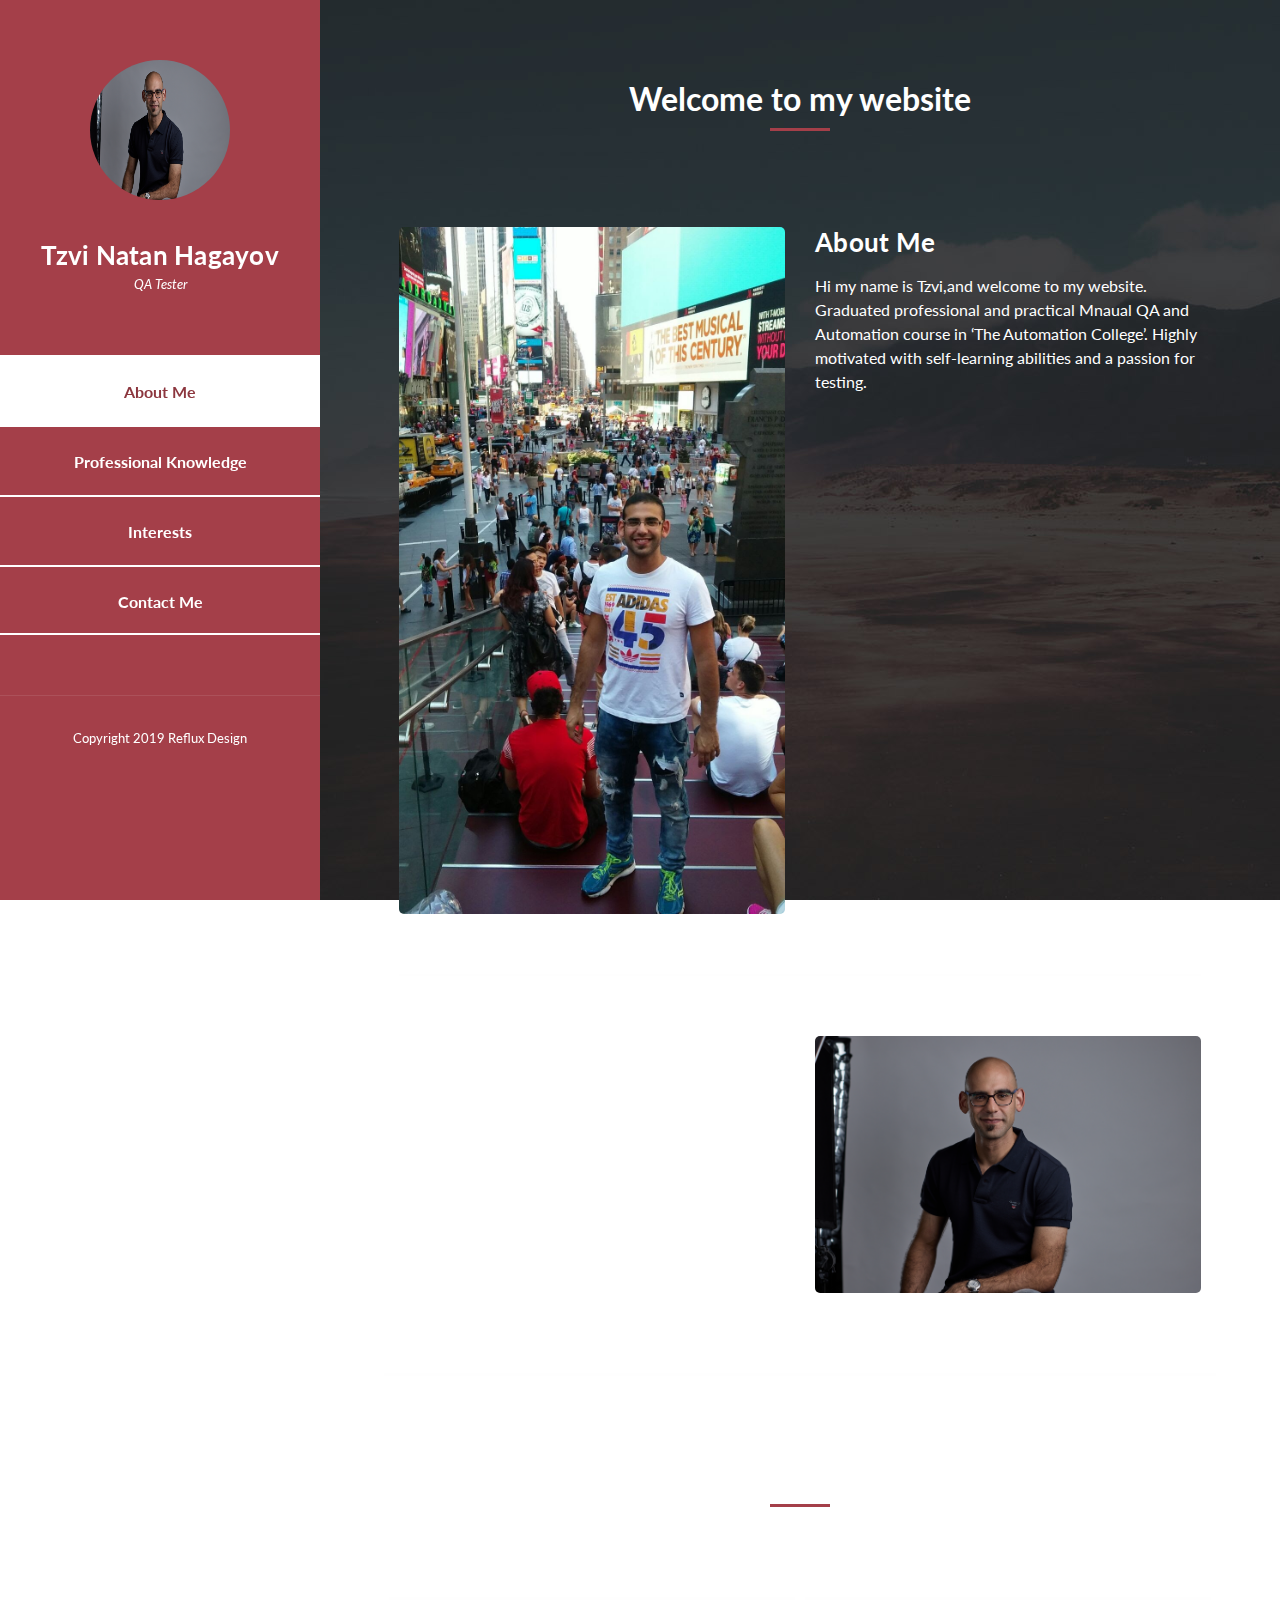
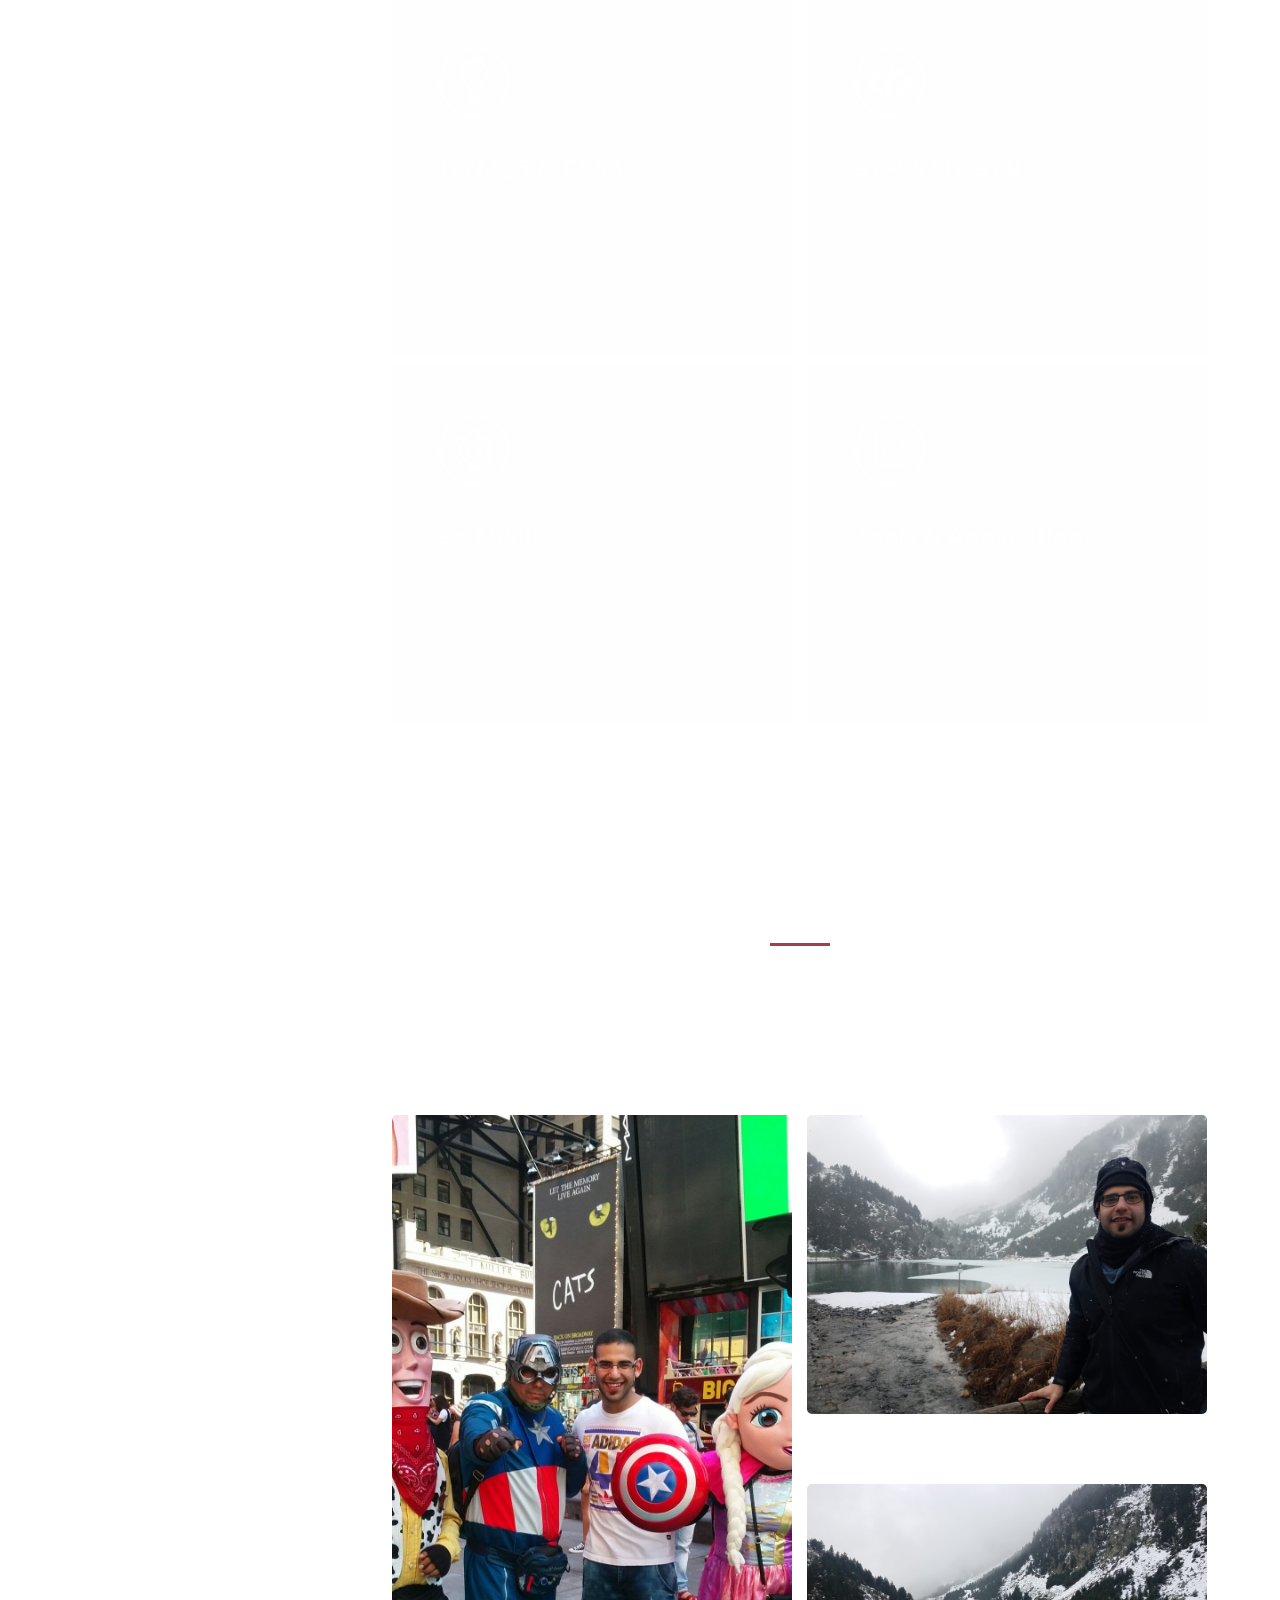
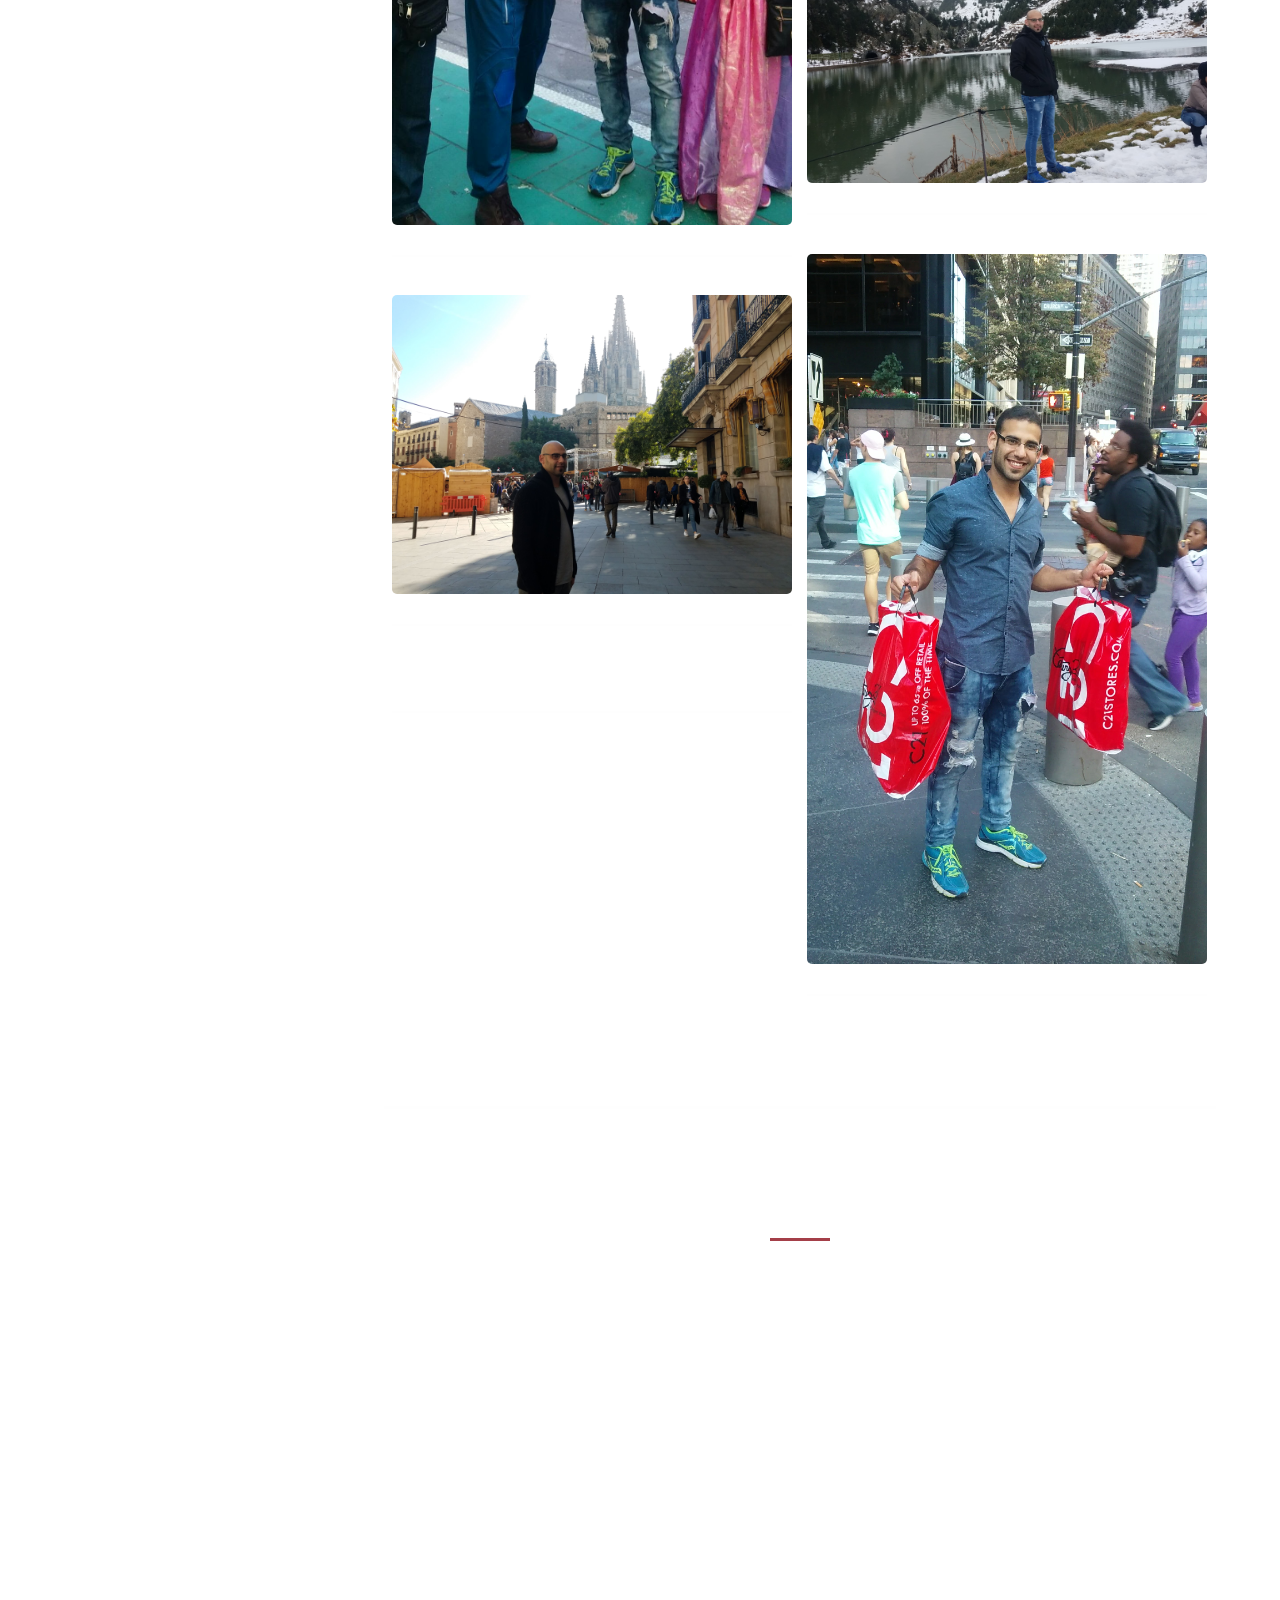
<file: index.html>
<!DOCTYPE html>
<html lang="en">
  <head>
    <meta charset="utf-8" />
    <meta
      name="viewport"
      content="width=device-width, initial-scale=1, shrink-to-fit=no"
    />
    <meta name="description" content="" />
    <meta name="author" content="" />
    <link
      href="https://fonts.googleapis.com/css?family=Lato:100,300,400,700,900"
      rel="stylesheet"
    />

    <title>Reflux HTML CSS Template</title>
<!--
Reflux Template
https://templatemo.com/tm-531-reflux
-->
    <!-- Bootstrap core CSS -->
    <link href="vendor/bootstrap/css/bootstrap.min.css" rel="stylesheet" />

    <!-- Additional CSS Files -->
    <link rel="stylesheet" href="assets/css/fontawesome.css" />
    <link rel="stylesheet" href="assets/css/templatemo-style.css" />
    <link rel="stylesheet" href="assets/css/owl.css" />
    <link rel="stylesheet" href="assets/css/lightbox.css" />
  </head>

  <body>
    <div id="page-wraper">
      <!-- Sidebar Menu -->
      <div class="responsive-nav">
        <i class="fa fa-bars" id="menu-toggle"></i>
        <div id="menu" class="menu">
          <i class="fa fa-times" id="menu-close"></i>
          <div class="container">
            <div class="image">
              <a href="#"><img src="assets/images/Zvika2814.jpg" alt="" /></a>
            </div>
            <div class="author-content">
              <h4>Tzvi Natan Hagayov</h4>
              <span>QA Tester</span>
            </div>
            <nav class="main-nav" role="navigation">
              <ul class="main-menu">
                <li><a href="#section1">About Me</a></li>
                <li><a href="#section2">Professional Knowledge</a></li>
                <li><a href="#section3">Interests</a></li>
				 <li><a href="#section4">Contact Me</a></li>
				
              </ul>
            </nav>
            <div class="social-network">
              
              
            </div>
            <div class="copyright-text">
              <p>Copyright 2019 Reflux Design</p>
            </div>
          </div>
        </div>
      </div>

      <section class="section about-me" data-section="section1">
        <div class="container">
          <div class="section-heading">
            <h2>Welcome to my website</h2>
            <div class="line-dec"></div>
            <span
              ><P></P> 
			  
             </span
            >
          </div>
          <div class="left-image-post">
            <div class="row">
              <div class="col-md-6">
                <div class="left-image">
                  <img src="assets/images/New york 1.jpg" alt="" />
                </div>
              </div>
              <div class="col-md-6">
                <div class="right-text">
                  <h4>About Me</h4>
                  <p>
                    Hi my name is Tzvi,and welcome to my website.
					 Graduated professional and practical Mnaual QA and Automation course in
					 ‘The Automation College’.
					  Highly motivated with self-learning abilities
                     and a passion for testing.
                  </p>
                 
                </div>
              </div>
            </div>
          </div>
          <div class="right-image-post">
            <div class="row">
              <div class="col-md-6">
                <div class="left-text">
                  <h4>My belief</h4>
                  <p>
                    QA is much more than just testing or bugs.
QA is about taking something good and making it even better!
For that, you'll need the most imaginitive engineers.
Not just someone that can break things apart,
but will also come up with a vision of how to make
them better when putting the mback together.


                  </p>
                  <div class="white-button">
                   
                  </div>
                </div>
              </div>
              <div class="col-md-6">
                <div class="right-image">
                  <img src="assets/images/Zvika2814.jpg" alt="" />
                </div>
              </div>
            </div>
          </div>
        </div>
      </section>

      <section class="section my-services" data-section="section2">
        <div class="container">
          <div class="section-heading">
            <h2>Professional Knowledge</h2>
            <div class="line-dec"></div>
            <span
              ></span
            >
          </div>
          <div class="row">
            <div class="col-md-6">
              <div class="service-item">
                <div class="first-service-icon service-icon"></div>
                <h4>HTML5 &amp; CSS3</h4>
                <p>
                  Knowledge and experience in HTML and CSS.
				  Good ability to document and attention to details.
				  Experience in Dev tools.
				  
                </p>
              </div>
            </div>
            <div class="col-md-6">
              <div class="service-item">
                <div class="second-service-icon service-icon"></div>
                <h4>STP, STD, STR</h4>
                <p>
                 Experienced in writing test documentation (STP, STD, STR).
				  Very good understanding of QA methodologies 
				  (Agile,Waterfall).
				  Passion for testing.
                </p>
              </div>
            </div>
            <div class="col-md-6">
              <div class="service-item">
                <div class="third-service-icon service-icon"></div>
                <h4>Self Skils</h4>
                <p>
                A fast learner that adapts easily to new situations.
 Learns new systems and procedures quickly,
 I’m Proactive and SUPER motivated QA person.
				 
                </p>
              </div>
            </div>
            <div class="col-md-6">
              <div class="service-item">
                <div class="fourth-service-icon service-icon"></div>
                <h4> Tools & Applications</h4>
                <p>
				Experience with Web 
				 (Chrome, Edge, Firefox)
                 GitHub, Notepad++, TestRail,
 ️                 Bug Tracking: Jira.
 Windows, Mobile (iOS, Android)
                </p>
              </div>
            </div>
          </div>
        </div>
      </section>

      <section class="section my-work" data-section="section3">
        <div class="container">
          <div class="section-heading">
            <h2>Interests</h2>
            <div class="line-dec"></div>
            <span
              >Also I like to play guiatr go to the gym and travel around the world ,
			  here some phothos of my self traveling around the world ,at USA & Barcelona.			  </span
            >
          </div>
          <div class="row">
            <div class="isotope-wrapper">
              <form class="isotope-toolbar">
                <label
                  ><input
                    type="radio"
                    data-type="*"
                    checked=""
                    name="isotope-filter"
                  />
                  <span></span></label
                >
                <label
                  ><input
                    type="radio"
                    data-type="people"
                    name="isotope-filter"
                  />
                  <span></span></label
                >
                <label
                  ><input
                    type="radio"
                    data-type="nature"
                    name="isotope-filter"
                  />
                  <span></span></label
                >
                <label
                  ><input
                    type="radio"
                    data-type="animals"
                    name="isotope-filter"
                  />
                  <span></span></label
                >
              </form>
              <div class="isotope-box">
                <div class="isotope-item" data-type="nature">
               
                    <img
                      src="assets/images/New york 2.jpg"
                      alt="sq-sample26"
                    />
                   
                      <a
                        href="assets/images/New york 2.jpg"
                        
                       
                       
                    </figcaption>
                  </figure>
                </div>

                <div class="isotope-item" data-type="people">
                 
                    <img
                      src="assets/images/Barcelona 1.jpg"
                   
                        href="assets/images/Barcelona 1.jpg"
                    
                    

                    </figcaption>
                  </figure>
                </div>

                <div class="isotope-item" data-type="animals">
                  
                    <img
                      src="assets/images/Barcelona 2.jpg"
                      alt="sq-sample26"
                    />
                    <figcaption>
                      <a
                        href="assets/images/Barcelona 2.jpg"
                   
                    </figcaption>
                  </figure>
                </div>

                <div class="isotope-item" data-type="people">
                 
                    <img
                      src="assets/images/New york 3.jpg"
                      
                    />
                    <figcaption>
                      <a
                        href="assets/images/New york 3.jpg"
                      
                   
                      
                      
                    </figcaption>
                  </figure>
                </div>

                <div class="isotope-item" data-type="nature">
                 
                    <img
                      src="assets/images/Barcelona 3.jpg"

                    />
                    <figcaption>
                      <a
                        href="assets/images/Barcelona 3.jpg"
                      
                    </figcaption>
                  </figure>
                </div>

                <div class="isotope-item" data-type="animals">
                  <figure 
                      ></a>

                    </figcaption>
                  </figure>
                </div>
              </div>
            </div>
          </div>
        </div>
      </section>

      <section class="section contact-me" data-section="section4">
        <div class="container">
          <div class="section-heading">
            <h2>Contact Me</h2>
            <div class="line-dec"></div>
            <span
              ><ul>
<li>Tzvi Natan Hagayov</li><p>
</p>

<li>0542347387</li><p>
</p>
<li>tzvinatan21@gmail.com</li><p></p>

</ul></span>
			 
          <span>
            </span>

    <!-- Scripts -->
    <!-- Bootstrap core JavaScript -->
    <script src="vendor/jquery/jquery.min.js"></script>
    <script src="vendor/bootstrap/js/bootstrap.bundle.min.js"></script>

    <script src="assets/js/isotope.min.js"></script>
    <script src="assets/js/owl-carousel.js"></script>
    <script src="assets/js/lightbox.js"></script>
    <script src="assets/js/custom.js"></script>
    <script>
      //according to loftblog tut
      $(".main-menu li:first").addClass("active");

      var showSection = function showSection(section, isAnimate) {
        var direction = section.replace(/#/, ""),
          reqSection = $(".section").filter(
            '[data-section="' + direction + '"]'
          ),
          reqSectionPos = reqSection.offset().top - 0;

        if (isAnimate) {
          $("body, html").animate(
            {
              scrollTop: reqSectionPos
            },
            800
          );
        } else {
          $("body, html").scrollTop(reqSectionPos);
        }
      };

      var checkSection = function checkSection() {
        $(".section").each(function() {
          var $this = $(this),
            topEdge = $this.offset().top - 80,
            bottomEdge = topEdge + $this.height(),
            wScroll = $(window).scrollTop();
          if (topEdge < wScroll && bottomEdge > wScroll) {
            var currentId = $this.data("section"),
              reqLink = $("a").filter("[href*=\\#" + currentId + "]");
            reqLink
              .closest("li")
              .addClass("active")
              .siblings()
              .removeClass("active");
          }
        });
      };

      $(".main-menu").on("click", "a", function(e) {
        e.preventDefault();
        showSection($(this).attr("href"), true);
      });

      $(window).scroll(function() {
        checkSection();
      });
    </script>
  </body>
</html>
</file>
<file: assets/css/templatemo-style.css>
/*

Reflux Template

https://templatemo.com/tm-531-reflux

*/

@import url(fontawesome.css);
@import url("https://fonts.googleapis.com/css?family=Lato:100,300,400,700,900");
body {
    font-family: 'Lato', sans-serif;
}

#page-wraper {
    background: url(../images/page-bg.jpg) no-repeat center center fixed;
    -webkit-background-size: cover;
    -moz-background-size: cover;
    -o-background-size: cover;
    background-size: cover;
    width: 100%;
}


/* Basic */

body {
    overflow-x: hidden;
}

input,
select,
textarea {
    outline: none;
}

a,
a:hover {
    text-decoration: none;
}

p {
    font-size: 16px;
    line-height: 24px;
    color: #fff;
}

h4 {
    font-size: 26px;
    font-weight: 700;
    color: #fff;
    letter-spacing: 0.25px;
}

img {
    width: 100%;
    overflow: hidden;
}

ul {
    padding: 0;
    margin: 0;
    list-style: none;
}

ul li {
    display: inline-block;
}

html {
    -webkit-box-sizing: border-box;
    -moz-box-sizing: border-box;
    box-sizing: border-box;
}

*,
*:before,
*:after {
    -webkit-box-sizing: inherit;
    -moz-box-sizing: inherit;
    box-sizing: inherit;
}

.clearfix {
    zoom: 1;
}

.clearfix:before,
.clearfix:after {
    content: "";
    display: table;
}

.clearfix:after {
    clear: both;
}

.container {
    margin: 0 auto;
}

.main-nav {
    text-align: center;
}

.main-nav li:last-child a {
    border-bottom: 2px solid #fff;
}

.main-nav li {
    display: block;
}

.main-nav li a {
    height: 70px;
    line-height: 70px;
    display: inline-block;
    font-size: 16px;
    font-weight: 700;
    color: #fff;
    width: 100%;
    transition: all 0.5s;
    border-top: 2px solid #fff;
}

.main-nav li:hover a,
.main-nav li.active a {
    background: #fff;
    color: #8c363e;
}

/* Sidebar Menu */

.menu .image {
    margin-top: 60px;
}

.menu .image img {
    width: 140px;
    height: 140px;
    border-radius: 50%;
    text-align: center;
}

.menu .author-content {
    margin: 40px 0px 60px 0px;
}

.menu .author-content h4 {
    margin-bottom: 0px;
}

.menu .author-content span {
    font-size: 13px;
    font-style: italic;
    color: #fff;
}

.menu .social-network {
    margin-top: 60px;
}

.menu .social-network ul li {
    margin: 0 3px;
}

.menu .social-network ul li a {
    width: 40px;
    height: 40px;
    display: inline-block;
    text-align: center;
    line-height: 40px;
    background-color: rgba(0, 0, 0, 0.2);
    color: #fff;
    font-size: 14px;
    transition: all 0.5s;
}

.menu .social-network ul li a:hover {
    background-color: #fff;
    color: #a43f49;
}

.menu .copyright-text {
    position: relative;
    margin-top: 60px;
}

.menu .copyright-text p {
    border-top: 1px solid rgba(250, 250, 250, 0.1);
    display: inline-block;
    width: 100%;
    padding-left: 30px;
    padding-right: 30px;
    padding-top: 30px;
    font-size: 13px;
}

.menu:before,
.menu:after {
    content: "";
    display: table;
}

.menu:after {
    clear: both;
}

.menu a {
    text-decoration: none;
    color: inherit;
}

.menu {
    text-align: center;
}

.menu::-webkit-scrollbar {
    display: none;
}

.menu {
    left: 10%;
  -webkit-transition: -webkit-transform 233ms cubic-bezier(0, 0, 0.21, 1);
  -webkit-overflow-scrolling: touch;
  background-color: #a43f49;
  box-sizing: border-box;
  height: 100vh;  
  max-height: 100vh !important;
  max-width: 80vw !important;
  min-width: 45px !important;
  outline: none;
  overflow-x: hidden !important;
  overflow-y: auto !important;
  padding: 0;
  position: fixed !important;
  top: calc(0px);  
  width: 20%;
  will-change: transform;
  z-index: 9999 !important;
}

.menu-toggle {
  color: #fff;
  cursor: pointer;
  font-size: 25px;
  position: fixed;
  right: 25px;
  top: 25px;
}

#menu-toggle {
    z-index: 999;
    cursor: pointer;
    position: fixed;
    top: 0;
    left: 0;
    color: #a43f49;
    background-color: #fff;
    width: 60px;
    height: 60px;
    text-align: center;
    display: inline-block;
    line-height: 60px;
}

.menu-close {
  cursor: pointer;
}

#menu-close {
    cursor: pointer;
    text-align: right;
    color: #a43f49;
    background-color: #fff;
    width: 100%;
    height: 60px;
    text-align: center;
    display: inline-block;
    line-height: 60px;
}


/* Section */

.section {
    color: #fff;
    width: 55%;
    right: 10%;
    left: 35%;
    position: relative;
    min-height: 100vh;
    padding-bottom: 80px;
    border-bottom: 3px solid rgba(250, 250, 250, 0.25);
}

.section-heading {
    text-align: center;
    padding: 80px 45px;
}

.section-heading h2 {
    font-size: 32px;
    font-weight: 700;
    color: #fff;
}

.section-heading .line-dec {
    width: 60px;
    height: 3px;
    background-color: #a43f49;
    margin: 10px auto;
}

.section-heading span {
    margin-top: 5px;
    font-size: 16px;
    color: #fff;
    letter-spacing: 0.5px;
}


/* Buttons */

.white-button a {
    display: inline-block;
    padding: 12px 20px;
    background-color: #fff;
    color: #a43f49;
    font-size: 13px;
    font-weight: 800;
    letter-spacing: 0.5px;
    text-transform: uppercase;
    transition: all 0.5s;
}

.white-button a:hover {
    background-color: #a43f49;
    color: #fff;
}

button {
    display: inline-block;
    padding: 10px 20px;
    background-color: #fff;
    color: #a43f49;
    font-size: 12px;
    font-weight: 800;
    letter-spacing: 0.5px;
    text-transform: uppercase;
    transition: all 0.5s;
    border: none;
    outline: none;
    cursor: pointer;
}

button:hover {
    outline: none;
    background-color: #a43f49;
    color: #fff;
}


/* Left & Right Post */

.right-image-post {
    margin-top: 60px;
    padding-top: 60px;
    border-top: 2px solid rgba(250, 250, 250, 0.1);
}

.left-image img,
.right-image img {
    border-radius: 5px;
}

.right-image-post h4,
.left-image-post h4 {
    margin-top: 30px;
}

.right-image-post p,
.left-image-post p {
    margin-top: 20px;
}

.right-image-post .white-button,
.left-image-post .white-button {
    margin-top: 30px;
}


/* Services */

.my-services .col-md-6 {
    padding-left: 5px;
    padding-right: 5px;
}

.service-item {
    margin-bottom: 10px;
    padding: 50px;
    background-color: rgba(250, 250, 250, 0.1);
    transition: all 0.5s;
}

.service-item h4 {
    transition: all 0.5s;
}

.service-item p {
    transition: all 0.5s;
}

.service-item:hover {
    background-color: rgba(250, 250, 250, 1);
}

.service-item:hover h4 {
    color: #1e1e1e;
}

.service-item:hover p {
    color: #4a4a4a;
}

.service-item .service-icon {
    width: 70px;
    height: 70px;
    display: inline-block;
    margin-bottom: 30px;
    background-size: cover;
    background-repeat: no-repeat;
    transition: all 0.5s;
}

.service-item .first-service-icon {
    background-image: url(../images/first-white-icon.png);
}

.service-item:hover .first-service-icon {
    background-image: url(../images/first-main-icon.png);
}

.service-item .second-service-icon {
    background-image: url(../images/second-white-icon.png);
}

.service-item:hover .second-service-icon {
    background-image: url(../images/second-main-icon.png);
}

.service-item .third-service-icon {
    background-image: url(../images/third-white-icon.png);
}

.service-item:hover .third-service-icon {
    background-image: url(../images/third-main-icon.png);
}

.service-item .fourth-service-icon {
    background-image: url(../images/fourth-white-icon.png);
}

.service-item:hover .fourth-service-icon {
    background-image: url(../images/fourth-main-icon.png);
}


/* My Work */

section.my-work .section-heading {
    text-align: center;
    padding: 80px 45px 50px 45px;
}

.isotope-wrapper {
    position: relative;
    width: 100%;
    margin: auto;
}

.isotope-toolbar input[type="radio"] {
    display: none;
}

.isotope-toolbar span {
    text-transform: capitalize;
    display: inline-block;
    margin-right: 15px;
    padding-bottom: 3px;
    font-size: 15px;
    font-weight: 700;
    border-bottom: 2px solid transparent;
    transform: ease-in-out 0.5s;
    cursor: pointer;
}

.isotope-toolbar input[type="radio"]:checked + span {
    color: #a43f49;
    border-bottom: 2px solid #a43f49;
}

.isotope-box {
    position: relative;
    width: 100%;
}

.isotope-toolbar {
    text-align: center;
    margin: 10px;
}

.isotope-toolbar p {
    border-top: 1px solid #fff;
    padding-top: 15px;
}

.isotope-toolbar a {
    color: #fff;
}

.isotope-item {
    position: relative;
    width: 48%;
    margin: 1%;
    border-bottom: 2px solid rgba(250,250,250,0.1);
    padding-bottom: 30px;
    margin-bottom: 30px;
}

.isotope-item img {
    top: 0;
    left: 0;
    width: 100%;
    height: 100%;
    border-radius: 5px;
}

.lazyload {
    background: #f7f7f7;
}

.lazyloading {
    background: #f7f7f7 url(//afarkas.github.io/lazysizes/assets/imgs/loader.gif) no-repeat center;
    min-height: 60px;
}

figure.snip1321 {
  overflow: hidden;
  text-align: center;
  -webkit-perspective: 50em;
  perspective: 50em;
}
figure.snip1321 * {
  -webkit-box-sizing: padding-box;
  box-sizing: padding-box;
  -webkit-transition: all 0.2s ease-out;
  transition: all 0.2s ease-out;
}
figure.snip1321 figcaption {
  top: 50%;
  left: 20px;
  right: 20px;
  position: absolute;
  opacity: 0;
  z-index: 1;
}
figure.snip1321 h4 {
    margin-top: 15px;
  margin-bottom: 5px;
  color: #232323;
}
figure.snip1321 span {
    font-size: 14px;
    font-style: italic;
    display: block;
    color: #7a7a7a;
}
figure.snip1321 i {
  position: relative!important;
  font-size: 18px;
  background-color: #a43f49;
  width: 40px;
  height: 40px;
  display: inline-block;
  text-align: center;
  line-height: 40px;
  border-radius: 5px;
  color: #fff;
}
figure.snip1321:after {
  background-color: #ffffff;
  position: absolute;
  content: "";
  display: block;
  top: 20px;
  left: 20px;
  right: 20px;
  bottom: 20px;
  -webkit-transition: all 0.4s ease-in-out;
  transition: all 0.4s ease-in-out;
  -webkit-transform: rotateX(-90deg);
  transform: rotateX(-90deg);
  -webkit-transform-origin: 50% 50%;
  -ms-transform-origin: 50% 50%;
  transform-origin: 50% 50%;
  opacity: 0;
}
figure.snip1321 a {
  left: 0;
  right: 0;
  top: 0;
  bottom: 0;
  z-index: 1;
}
figure.snip1321:hover figcaption,
figure.snip1321.hover figcaption {
  -webkit-transform: translateY(-50%);
  transform: translateY(-50%);
  opacity: 1;
  -webkit-transition-delay: 0.2s;
  transition-delay: 0.2s;
}
figure.snip1321:hover:after,
figure.snip1321.hover:after {
  -webkit-transform: rotateX(0);
  transform: rotateX(0);
  opacity: 0.9;
}


/* Contact Me */

section.contact-me {
    border-bottom: none;
}

#contact input {
    background-color: rgba(250,250,250,0.1);
    border: 1px solid rgba(250,250,250,1);
    border-radius: 0px;
    margin-bottom: 30px;
    color: #fff;
    font-size: 14px;
    height: 40px;
    line-height: 40px;
    width: 100%;
    padding-left: 15px;
}

#contact input:focus {
    outline: none;
    box-shadow: none;
}

#contact textarea {
    background-color: rgba(250,250,250,0.1);
    border: 1px solid rgba(250,250,250,1);
    border-radius: 0px;
    margin-bottom: 30px;
    color: #fff;
    font-size: 14px;
    height: 180px;
    max-height: 220px;
    line-height: 40px;
    width: 100%;
    padding-left: 15px;
}

#contact textarea:focus {
    outline: none;
    box-shadow: none;
}

#contact {
    text-align: center;
}

@media screen and (max-width: 1680px) {
    .menu {
        left: 5%;
    }

    .section {
        color: #fff;
        width: 65%;
        right: 5%;
        left: 30%;
    }
}

@media screen and (max-width: 1680px) and (min-width: 846px) { 
    .menu .social-network ul li a {
        width: 36px;
        height: 36px;
        line-height: 36px;
    }

    .menu .social-network ul li {
        margin: 0;
    }

    .menu .image {
        margin-top: 60px;
    }
}

@media screen and (max-width: 1280px) {
    .menu {
        left: 0%;
    }

    .right-image-post h4,
    .left-image-post h4 {
        margin-top: 0px;
    }

    .right-image-post p,
    .left-image-post p {
        margin-top: 15px;
    }

    .right-image-post .white-button,
    .left-image-post .white-button {
        margin-top: 25px;
    }

}

.menu .container {
    padding-left: 0;
    padding-right: 0;
}

@media screen and (max-width: 1280px) and (min-width: 846px) {
    .menu {
        width: 25%;
    }
}

#menu-toggle,
#menu-close {
    display: none;
}  

@media screen and (max-width: 845px) {        
    #menu-toggle,
    #menu-close {
        display: inline-block;
    }    

    .menu {        
        width: 320px;
        -webkit-transform: translateX(-100%) !important;
        transform: translateX(-100%) !important;
        transition: -webkit-transform 233ms cubic-bezier(0, 0, 0.21, 1);
        transition: transform 233ms cubic-bezier(0, 0, 0.21, 1);
        transition: transform 233ms cubic-bezier(0, 0, 0.21, 1), -webkit-transform 233ms cubic-bezier(0, 0, 0.21, 1);
    }

    .menu .image {
        margin-top: 40px;        
    }

    .menu .image img {
        width: 120px;
        height: 120px;
    }

    .menu .author-content {
        margin: 20px 0px 40px 0px;
    }

    .menu .container {
        padding-left: 15px;
        padding-right: 15px;
    }

    .menu.open {
        display: inline-block;
        -webkit-transform: translateX(0) !important;
                transform: translateX(0) !important;
    }

    .responsive-nav {
        display: inline-block;
    }
    .section {
        width: 94%;
        right: 3%;
        left: 3%;
    }
    .isotope-item {
        width: 94%;
        margin: 3%;
    }
    .left-image-post img {
        margin-bottom: 30px;
    }
    .right-image-post img {
        margin-top: 30px;
    }
    .isotope-item {
        border-bottom: none;
        text-align: center;
    }
    .isotope-toolbar {
        margin-bottom: 20px;
    }
}
</file>
